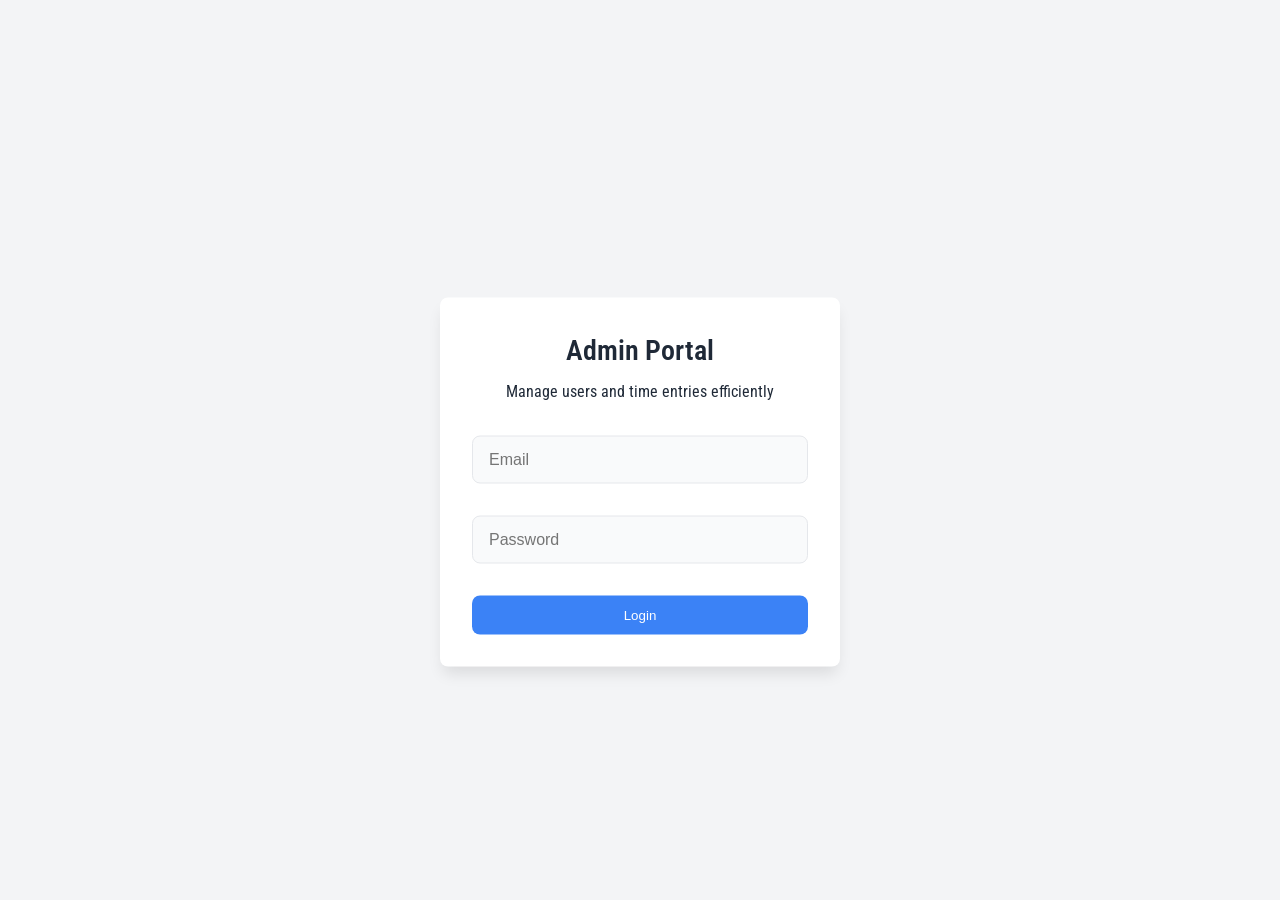
<file: index.html>
<!DOCTYPE html>
<html lang="en">
<head>
    <link rel="icon" href="/assets/favicon-Bynjkxpt.ico" type="image/x-icon">
    <meta charset="UTF-8">
    <meta name="viewport" content="width=device-width, initial-scale=1.0">
    <meta name="theme-color" content="#ff8d00">
    <title>Admin Portal - Autonomy Heroes</title>
    <link href="https://fonts.googleapis.com/css2?family=Roboto+Condensed:wght@300;400;500;600;700&display=swap" rel="stylesheet">
  <script type="module" crossorigin src="/assets/main-Cq1dE8qG.js"></script>
  <link rel="modulepreload" crossorigin href="/assets/vendor-firebase-q4K5YV9j.js">
  <link rel="modulepreload" crossorigin href="/assets/vendor-utils-lm0uXl8i.js">
  <link rel="modulepreload" crossorigin href="/assets/vendor-components-CVJ8IrUm.js">
  <link rel="stylesheet" crossorigin href="/assets/main-TGAki01S.css">
</head>
<body>
    <div id="adminApp">
        <!-- Loading Screen -->
        <div id="appLoading" class="app-loading">
            <div class="spinner" role="status">
                <span class="sr-only">Loading...</span>
            </div>
        </div>

        <!-- Auth Container -->
        <div id="authContainer" class="auth-container">
            <div class="auth-header">
                <h1>Admin Portal</h1>
                <p>Manage users and time entries efficiently</p>
            </div>
            <form id="loginForm" class="auth-form active">
                <input 
                    type="email" 
                    id="email" 
                    name="email" 
                    placeholder="Email" 
                    autocomplete="username" 
                    required
                >
                <input 
                    type="password" 
                    id="password" 
                    name="password" 
                    placeholder="Password" 
                    autocomplete="current-password" 
                    required
                >
                <button type="submit" class="btn-primary">Login</button>
            </form>
            <div id="authErrorContainer" class="auth-error">
                <p id="authErrorMessage"></p>
            </div>
        </div>

        <!-- Admin Dashboard Container -->
        <div id="adminDashboard" class="dashboard-container"></div>
    </div>

    <!-- Scripts -->
</body>
</html>
</file>
<file: assets/main-TGAki01S.css>
:root{--primary: #ff8d00;--primary-hover: #e07800;--primary-light: rgba(255, 141, 0, .1);--success: #22c55e;--warning: #f59e0b;--danger: #ef4444;--text: #1f2937;--text-light: #6b7280;--border: #e5e7eb;--bg-light: #f9fafb;--shadow-sm: 0 1px 2px 0 rgb(0 0 0 / .05);--shadow: 0 4px 6px -1px rgba(0, 0, 0, .1);--shadow-lg: 0 10px 15px -3px rgb(0 0 0 / .1);--transition: all .2s cubic-bezier(.4, 0, .2, 1)}*{margin:0;padding:0;box-sizing:border-box}body{font-family:Roboto Condensed,system-ui,-apple-system,sans-serif;background:var(--bg-light);color:var(--text);line-height:1.5;-webkit-font-smoothing:antialiased;min-height:100vh}.app-loading{position:fixed;inset:0;background:#fff;display:flex;align-items:center;justify-content:center;z-index:100}.loading-content{text-align:center}.error-boundary{display:none;padding:2rem;text-align:center;max-width:600px;margin:2rem auto}.error-boundary.active{display:block}.site-header{max-width:1200px;margin:0 auto;padding:1.5rem;display:flex;justify-content:space-between;align-items:center}.logo{width:180px;height:auto;transition:var(--transition)}.logo:hover{transform:scale(1.02)}.user-controls{display:flex;align-items:center;justify-content:flex-end;gap:1rem;margin-bottom:1rem;padding-bottom:1rem;border-bottom:1px solid var(--border)}#userEmail{color:var(--text-light);font-size:.875rem;font-weight:500}.auth-container{display:none;max-width:400px;margin:2rem auto;padding:2rem;background:#fff;border-radius:1rem;box-shadow:var(--shadow-lg)}.auth-container.active{display:block;animation:fadeSlideIn .3s ease-out}.auth-header h1{color:var(--text);font-size:1.75rem;margin-bottom:.5rem;font-weight:600}.auth-form{display:none;flex-direction:column;gap:1rem}.auth-form.active{display:flex}.auth-form input{width:100%;padding:.875rem 1rem;border:1.5px solid var(--border);border-radius:.5rem;font-size:1rem;transition:var(--transition);background:var(--bg-light)}.auth-form input:focus{outline:none;border-color:var(--primary);background:#fff;box-shadow:0 0 0 3px var(--primary-light)}.auth-error{display:none;padding:.75rem;margin-top:1rem;border-radius:.5rem;background:#fee2e2;color:#991b1b}.tabs{display:flex;gap:1rem;margin-bottom:2rem;border-bottom:2px solid var(--border)}.tabs button{flex:1;padding:1rem;background:none;border:none;color:var(--text-light);cursor:pointer;position:relative;transition:var(--transition)}.tabs button.active{color:var(--primary);font-weight:600}.tabs button.active:after{content:"";position:absolute;bottom:-2px;left:0;width:100%;height:2px;background:var(--primary)}.calendar-container{display:none;background:#fff;border-radius:1rem;box-shadow:var(--shadow-lg);width:90%;max-width:900px;margin:2rem auto;padding:1.5rem;position:relative}.calendar-container.active{display:block;animation:fadeIn .3s ease-out}.calendar-header{padding:1.5rem;margin:-1.5rem -1.5rem 1.5rem;background:#fff;border-radius:1rem 1rem 0 0;border-bottom:1px solid var(--border)}.month-navigation{display:flex;align-items:center;justify-content:space-between;background:transparent;box-shadow:none;padding:0}.nav-section{display:flex;align-items:center;gap:0rem}.nav-controls{display:flex;align-items:center;background:var(--bg-light);padding:.25rem;border-radius:.5rem;gap:.25rem}nav-button{width:2.5rem;height:2.5rem;border-radius:.5rem;color:var(--text);background:transparent;border:none;font-size:1.25rem;display:flex;align-items:center;justify-content:center;cursor:pointer;transition:all .2s ease}.nav-button:hover{background:var(--bg-light);color:var(--text)}.nav-button:active,.nav-button:focus-visible,.month-navigation button{background:transparent;border:none;color:var(--primary);width:32px;height:32px;display:flex;align-items:center;justify-content:center;border-radius:.5rem;cursor:pointer;transition:var(--transition);font-size:1.25rem;font-weight:700}.month-navigation button:hover{background:var(--primary-light);transform:translateY(-1px)}.current-month{font-size:1.5rem;font-weight:700;color:var(--text);min-width:200px;text-align:center}.calendar-footer{display:flex;align-items:center;justify-content:space-between;margin-top:1.5rem;padding-top:1.5rem;border-top:1px solid var(--border);flex-wrap:wrap;gap:1rem}.week-summary{display:flex;flex-wrap:wrap;gap:1.5rem;padding:1rem 1.5rem;background:#fff8ed;border-radius:.75rem;border:1px solid rgba(255,141,0,.2);flex:1;min-width:300px}.week-summary>div{display:flex;align-items:center;gap:.5rem;white-space:nowrap}.week-actions{display:flex;gap:1rem;align-items:center}.calendar-grid{border:1px solid var(--border);border-radius:.75rem;overflow:hidden;background:var(--bg-light);width:100%;margin:1rem 0}.weekdays{display:grid;grid-template-columns:repeat(7,1fr);background:#fff;border-bottom:1px solid var(--border)}.weekdays>div{padding:1rem;text-align:center;font-weight:600;color:var(--text)}.days{display:grid;grid-template-columns:repeat(7,1fr);gap:1px;background:var(--border);aspect-ratio:7/4}.calendar-day{background:#fff;min-height:120px;padding:.75rem;transition:var(--transition);display:flex;flex-direction:column;gap:.5rem;position:relative}.calendar-day:not(.empty):not(.past):not(.future):hover{background:var(--bg-light);transform:scale(1.02);z-index:1;box-shadow:var(--shadow)}.calendar-day.current-week{background:#fff8ed;min-height:120px;height:auto;position:relative}.calendar-day.today{background:#ffedcc;position:relative;overflow:hidden}.calendar-day.empty{background:var(--bg-light)}.calendar-day.past{opacity:.7}.calendar-day.future{background:#fafafa}.calendar-day.submitted{background-color:#f3f4f6!important;cursor:not-allowed!important;position:relative}.calendar-day.submitted:after{content:"✓";position:absolute;top:10px;right:10px;color:var(--success);font-size:.875rem;font-weight:700;z-index:2;text-shadow:0 0 1px white}.day-number{font-weight:600;color:var(--text-light)}.calendar-day.today .day-number{color:#ff8d00;font-weight:700}.entry-details{flex:1;display:flex;flex-direction:column;gap:.25rem}.hours{font-size:1.125rem;font-weight:600;color:var(--primary)}.time-entry-modal{display:none;position:fixed;inset:0;background:#00000080;backdrop-filter:blur(4px);z-index:50;padding:1rem}.time-entry-modal.active{display:flex;align-items:center;justify-content:center;animation:fadeIn .2s ease-out}.modal-content{background:#fff;border-radius:1rem;padding:1.5rem;width:100%;max-width:500px;position:relative;box-shadow:var(--shadow-lg)}.modal-header{display:flex;justify-content:space-between;align-items:center;margin-bottom:1.5rem;padding-bottom:1rem;border-bottom:1px solid var(--border)}.modal-header h2{font-size:1.25rem;font-weight:600}.close-button{background:none;border:none;font-size:1.5rem;color:var(--text-light);cursor:pointer;padding:.5rem;border-radius:.5rem;transition:var(--transition)}.close-button:hover{background:var(--bg-light);color:var(--text)}.form-group{margin-bottom:1.25rem}.form-group label{display:block;margin-bottom:.5rem;font-weight:500;color:var(--text)}.form-group input[type=number],.form-group textarea{width:100%;padding:.75rem;border:1.5px solid var(--border);border-radius:.5rem;font-size:1rem;transition:var(--transition)}.form-group input[type=number]:focus,.form-group textarea:focus{outline:none;border-color:var(--primary);box-shadow:0 0 0 3px var(--primary-light)}.time-off-options{background:#fff8ed;padding:1rem;border-radius:.5rem;border:1px solid rgba(255,141,0,.2);margin-bottom:1rem}.badge{display:inline-flex;align-items:center;padding:.25rem .75rem;border-radius:9999px;font-size:.75rem;font-weight:600;gap:.25rem;line-height:1.2;transition:var(--transition);box-shadow:var(--shadow-sm);position:relative;cursor:help;white-space:nowrap}.badge[data-tooltip]{position:relative}.badge[data-tooltip]:before{content:attr(data-tooltip);position:absolute;background:#111827f2;color:#fff;padding:.5rem .75rem;border-radius:.375rem;font-size:.75rem;opacity:0;visibility:hidden;z-index:100;pointer-events:none;bottom:calc(100% + 5px);left:50%;transform:translate(-50%);box-shadow:var(--shadow);transition:all .2s ease;max-width:200px;word-wrap:break-word}.badge[data-tooltip]:after{content:"";position:absolute;bottom:calc(100% - 5px);left:50%;transform:translate(-50%);border-width:5px;border-style:solid;border-color:rgba(17,24,39,.95) transparent transparent transparent;opacity:0;visibility:hidden;transition:all .2s ease}.badge[data-tooltip]:hover:before,.badge[data-tooltip]:hover:after{opacity:1;visibility:visible}.badge.overtime{background:#fee2e2;color:#dc2626;border:1px solid #fecaca}.badge.time-off.pto{background:#dcfce7;color:#16a34a;border:1px solid #bbf7d0}.badge.time-off.unpaid{background:#fef3c7;color:#d97706;border:1px solid #fde68a}.btn-primary{background:var(--primary);color:#fff;border:none;padding:.75rem 1.5rem;border-radius:.5rem;font-weight:500;cursor:pointer;transition:var(--transition)}.btn-primary:hover:not(:disabled){background:var(--primary-hover);transform:translateY(-1px)}.btn-secondary{background:#fff;color:var(--text);border:1px solid var(--border);padding:.75rem 1.5rem;border-radius:.5rem;font-weight:500;cursor:pointer;transition:var(--transition)}.btn-secondary:hover:not(:disabled){background:var(--bg-light);transform:translateY(-1px)}.submit-week{background:var(--primary);color:#fff;border:none;padding:.75rem 2rem;border-radius:.5rem;font-weight:600;cursor:pointer;transition:var(--transition);display:inline-flex;align-items:center;justify-content:center;min-width:150px}.submit-week:hover:not(:disabled){background:var(--primary-hover);transform:translateY(-1px);box-shadow:0 2px 4px #ff8d0033}.submit-week:disabled,.btn-primary:disabled,.btn-secondary:disabled{opacity:.6;cursor:not-allowed;transform:none!important}.submit-week.submitted{opacity:.7;background-color:#ddd;cursor:not-allowed}.loading-overlay{position:absolute;inset:0;background-color:#ffffffe6;backdrop-filter:blur(4px);display:flex;align-items:center;justify-content:center;z-index:50}.spinner{width:2.5rem;height:2.5rem;border:3px solid #e5e7eb;border-top-color:#3b82f6;border-radius:50%;animation:spin 1s linear infinite}@keyframes spin{to{transform:rotate(360deg)}}.calendar-notification{position:fixed;bottom:1rem;right:1rem;padding:1rem 1.5rem;border-radius:.75rem;color:#fff;font-weight:500;z-index:40;animation:slideIn .3s ease}.calendar-notification.success{background:var(--success)}.calendar-notification.warning{background:var(--warning)}.calendar-notification.error{background:var(--danger)}@keyframes fadeIn{0%{opacity:0}to{opacity:1}}.month-change-next,.month-change-prev{animation:fadeIn .2s ease-out}@media (max-width: 768px){.site-header{padding:1rem}.month-navigation{padding:.5rem}.calendar-header{padding:1.25rem;margin:-1rem -1rem 1rem}.current-month{font-size:1.25rem;min-width:160px}.badge[data-tooltip]:before{position:absolute;width:auto;white-space:normal;max-width:160px;text-align:center}.calendar-container{width:100%;padding:1rem;margin:0;border-radius:0}.calendar-footer{flex-direction:column;gap:1rem}.week-summary{flex-wrap:wrap;justify-content:center}.calendar-day{min-height:100px;padding:.75rem}.modal-content{margin:1rem}.weekdays,.days{grid-template-columns:repeat(7,minmax(85px,1fr))}.calendar-grid{overflow-x:auto;-webkit-overflow-scrolling:touch}}@media (max-width: 480px){.logo{width:140px}.month-navigation{flex-direction:column;gap:1rem;align-items:center}.nav-section{width:100%;justify-content:center}.nav-controls{width:100%;justify-content:space-between}.current-month{min-width:140px;font-size:1.125rem}.badge{padding:.125rem .5rem;font-size:.688rem}.user-controls{flex-direction:column;align-items:flex-end}.calendar-day{min-height:60px;padding:.5rem}.hours{font-size:1rem}.badge{font-size:.625rem;padding:.125rem .375rem}}@media print{.calendar-container{box-shadow:none}.btn-primary,.btn-secondary,.month-navigation,.calendar-notification{display:none}.calendar-grid{border:1px solid #000}.calendar-day{border:1px solid #000;break-inside:avoid}}@media (prefers-reduced-motion: reduce){*{animation-duration:.01ms!important;animation-iteration-count:1!important;transition-duration:.01ms!important;scroll-behavior:auto!important}}.error-boundary{background:#fee2e2;border:1px solid #ef4444;border-radius:.5rem;padding:1rem;margin:1rem 0;text-align:center}.error-boundary .retry-button{background:#ef4444;color:#fff;border:none;padding:.5rem 1rem;border-radius:.25rem;margin-top:1rem;cursor:pointer}.error-boundary .retry-button:hover{background:#dc2626}.modal-overlay{backdrop-filter:blur(4px)}.modal-enter{animation:modalFadeIn .3s ease-out}@keyframes modalFadeIn{0%{opacity:0;transform:translateY(-10px)}to{opacity:1;transform:translateY(0)}}.auth-container{position:fixed;top:50%;left:50%;transform:translate(-50%,-50%);width:100%;max-width:400px;background:#fff;padding:2rem;border-radius:8px;box-shadow:var(--shadow-lg);z-index:1000}.auth-form{width:100%}.auth-form input{margin-bottom:1rem}.auth-header{text-align:center;margin-bottom:2rem}.auth-header h1{color:var(--text);font-size:1.75rem;margin-bottom:.5rem}#adminDashboard{display:block!important;min-height:100vh;background:#f3f4f6;padding:20px}.dashboard-section{background:#fff;border-radius:8px;box-shadow:0 1px 3px #0000001a;margin-bottom:20px;overflow:hidden}.section-content{padding:20px}.table-container{width:100%;overflow-x:auto}table{width:100%;border-collapse:collapse;margin-bottom:1rem}th,td{padding:.75rem;text-align:left;border-bottom:1px solid #e5e7eb}th{background-color:#f9fafb;font-weight:600}tr:hover{background-color:#f9fafb}.form-container{padding:20px}.form-group{margin-bottom:15px}.form-control{width:100%;padding:8px;border:1px solid #e5e7eb;border-radius:4px}.btn{padding:8px 16px;border-radius:4px;cursor:pointer}.btn-primary{background:#3b82f6;color:#fff;border:none}.btn-secondary{background:#fff;border:1px solid #e5e7eb}.dashboard-container{min-height:100vh;width:100%;background-color:#f3f4f6;padding:20px;display:none}.section-content{background-color:#fff;border-radius:.5rem;box-shadow:0 1px 3px #0000001a;margin-bottom:1.5rem;padding:1.5rem}.selected-row{background-color:#3b82f61a}.batch-actions{transition:opacity .3s ease}.batch-actions:empty{opacity:0}.status-badge{transition:all .2s ease}.time-entries-container{max-width:1280px;margin:0 auto;width:100%;padding:1rem}@media (min-width: 640px){.time-entries-container{padding:1.5rem}}@media (min-width: 1024px){.time-entries-container{padding:2rem}}.filters-section{display:flex;flex-direction:column;gap:1rem;padding:1rem;margin-bottom:1.5rem;background:#fff;border-radius:.5rem;box-shadow:0 1px 3px #0000001a}@media (min-width: 640px){.filters-section{flex-direction:row;align-items:center;padding:1.5rem}}.action-buttons{display:flex;gap:.5rem;flex-wrap:wrap}.status-badge{display:inline-flex;align-items:center;padding:.25rem .75rem;border-radius:9999px;font-weight:500;white-space:nowrap}
</file>
